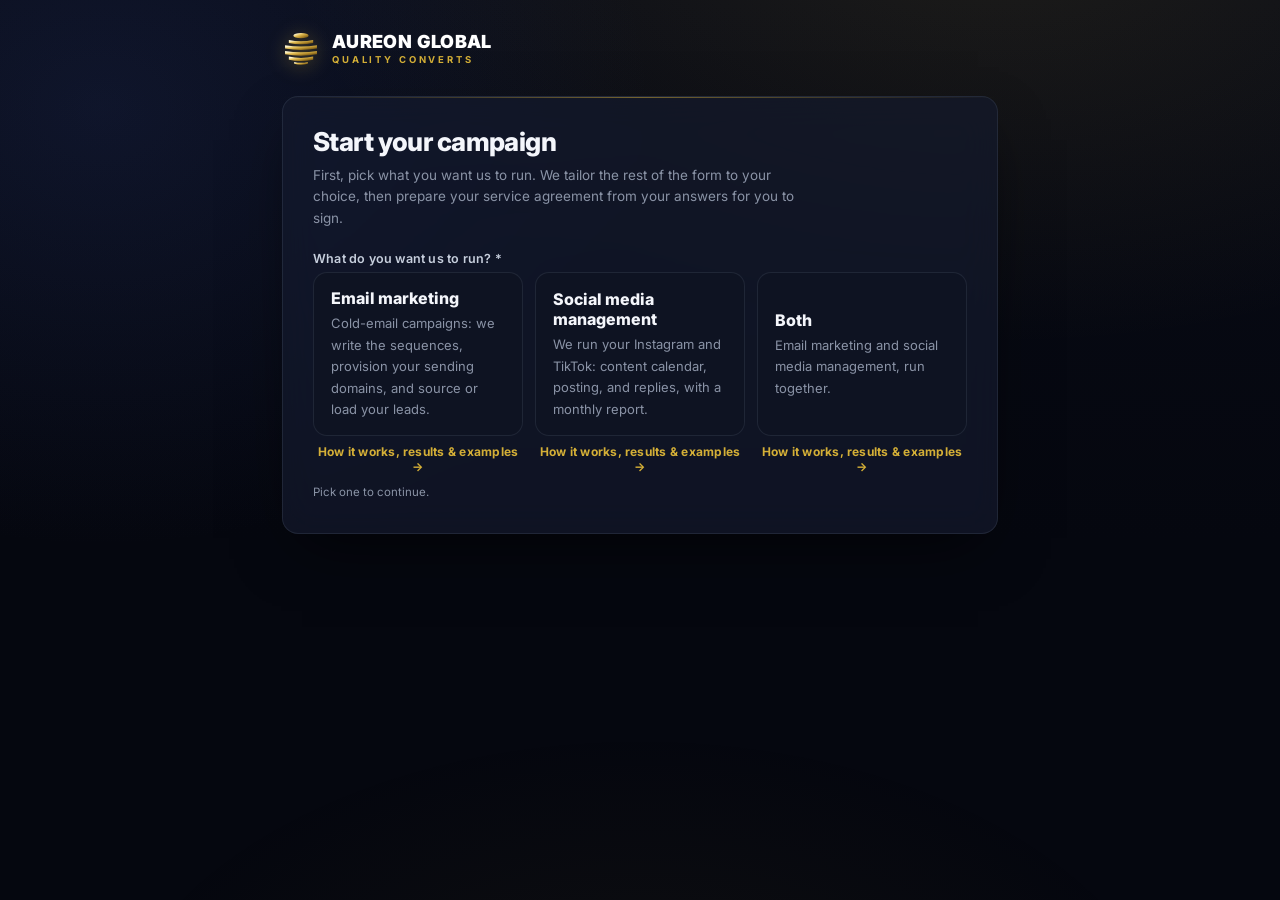
<file: index.html>
<!doctype html>
<html lang="en">
  <head>
    <meta charset="UTF-8" />
    <meta name="viewport" content="width=device-width, initial-scale=1.0" />
    <title>Aureon — Client Portal</title>
    <script type="module" crossorigin src="/assets/index-Cyd0LStG.js"></script>
    <link rel="stylesheet" crossorigin href="/assets/index-CuP2_Vt7.css">
  </head>
  <body>
    <div id="root"></div>
  </body>
</html>
</file>
<file: assets/index-CuP2_Vt7.css>
@import"https://fonts.googleapis.com/css2?family=Inter:wght@400;500;600;700;800;900&display=swap";:root{--bg: #05070f;--bg-2: #080b16;--card: rgba(20, 26, 44, .72);--card-solid: #0e1322;--field: rgba(8, 11, 22, .85);--rule: rgba(148, 163, 184, .13);--rule-strong: rgba(212, 175, 55, .28);--text: #f4f6fb;--text2: #c7cfdd;--muted: #8a93a6;--accent: #d4af37;--accent-2: #b8922c;--gold-grad: linear-gradient(135deg, #f3d97a 0%, #d4af37 42%, #b8922c 100%);--gold-soft: rgba(212, 175, 55, .14);--green: #34d399;--green-bg: rgba(16, 84, 56, .5);--red: #f87171;--red-bg: rgba(70, 22, 22, .6);--amber: #fbbf24;--shadow: 0 24px 60px -20px rgba(0, 0, 0, .7);--shadow-gold: 0 10px 40px -12px rgba(212, 175, 55, .35);--radius: 16px;--ease: cubic-bezier(.22, 1, .36, 1)}*{box-sizing:border-box}html{scroll-behavior:smooth}body{margin:0;color:var(--text);font-family:Inter,Segoe UI,system-ui,sans-serif;-webkit-font-smoothing:antialiased;text-rendering:optimizeLegibility;background:radial-gradient(1200px 700px at 78% -8%,rgba(212,175,55,.1),transparent 60%),radial-gradient(1000px 800px at 8% 12%,rgba(56,79,161,.16),transparent 55%),linear-gradient(180deg,var(--bg-2) 0%,var(--bg) 60%);background-attachment:fixed;min-height:100vh}body:before{content:"";position:fixed;top:0;right:0;bottom:0;left:0;z-index:0;pointer-events:none;background:radial-gradient(800px 500px at 50% 120%,rgba(212,175,55,.06),transparent 70%);animation:drift 18s ease-in-out infinite alternate}@keyframes drift{0%{transform:translateY(0)}to{transform:translateY(-24px)}}a{color:var(--accent);text-decoration:none;transition:color .2s var(--ease)}a:hover{color:#f3d97a}.wrap{position:relative;z-index:1;max-width:760px;margin:0 auto;padding:30px 22px 96px}.brand{display:flex;align-items:center;gap:12px}.brand .dot{width:11px;height:11px;border-radius:50%;background:var(--gold-grad);box-shadow:0 0 14px 2px #d4af3799;animation:pulse 2.6s ease-in-out infinite}@keyframes pulse{0%,to{box-shadow:0 0 10px 1px #d4af3773}50%{box-shadow:0 0 20px 4px #d4af37b3}}.brand h1{font-family:Inter,system-ui,sans-serif;font-size:18px;font-weight:800;margin:0;letter-spacing:-.01em;background:linear-gradient(90deg,#fff,#e8edf6);-webkit-background-clip:text;background-clip:text;-webkit-text-fill-color:transparent}.card{position:relative;background:var(--card);border:1px solid var(--rule);border-radius:var(--radius);padding:30px 30px 32px;margin-bottom:22px;backdrop-filter:blur(18px) saturate(140%);-webkit-backdrop-filter:blur(18px) saturate(140%);box-shadow:var(--shadow);animation:rise .6s var(--ease) both}.card:before{content:"";position:absolute;inset:0 0 auto 0;height:1px;background:linear-gradient(90deg,transparent,rgba(212,175,55,.5),transparent);border-radius:var(--radius) var(--radius) 0 0}@keyframes rise{0%{opacity:0;transform:translateY(16px) scale(.99)}to{opacity:1;transform:none}}h2{font-family:Inter,system-ui,sans-serif;font-size:26px;font-weight:800;line-height:1.14;margin:0 0 8px;letter-spacing:-.022em}h3{font-size:15px;font-weight:700;margin:0 0 6px;letter-spacing:.2px}.sub{color:var(--muted);font-size:13.5px;line-height:1.6;margin:0 0 22px;max-width:56ch}label{display:block;font-size:12.5px;color:var(--text2);margin:16px 0 6px;font-weight:600;letter-spacing:.2px}input,textarea,select{width:100%;background:var(--field);border:1px solid var(--rule);border-radius:11px;color:var(--text);padding:12px 14px;font-size:14px;font-family:inherit;transition:border-color .2s var(--ease),box-shadow .2s var(--ease),background .2s var(--ease)}input::placeholder,textarea::placeholder{color:#5d6577}input:focus,textarea:focus,select:focus{outline:none;border-color:var(--accent);box-shadow:0 0 0 4px var(--gold-soft);background:#080b16f2}textarea{min-height:84px;resize:vertical;line-height:1.55}select{-webkit-appearance:none;-moz-appearance:none;appearance:none;background-image:url("data:image/svg+xml,%3Csvg xmlns='http://www.w3.org/2000/svg' width='12' height='8' viewBox='0 0 12 8'%3E%3Cpath fill='%238a93a6' d='M6 8L0 0h12z'/%3E%3C/svg%3E");background-repeat:no-repeat;background-position:right 14px center;padding-right:36px}.hint{font-size:11.5px;color:var(--muted);margin-top:5px;line-height:1.5}.btn{position:relative;overflow:hidden;display:inline-flex;align-items:center;justify-content:center;background:#d4af37;color:#0a0a0a;border:0;border-radius:10px;padding:13px 26px;font-size:13.5px;font-weight:900;text-transform:uppercase;letter-spacing:.04em;text-align:center;cursor:pointer;margin-top:24px;box-shadow:0 0 15px #d4af374d;transition:transform .18s var(--ease),box-shadow .25s var(--ease),background .2s var(--ease)}.btn:hover:not(:disabled){background:#e8c84a}.btn:hover:not(:disabled){transform:translateY(-1px);box-shadow:0 0 22px #d4af3773}.btn:active:not(:disabled){transform:translateY(0)}.btn:after{content:"";position:absolute;top:0;left:-120%;width:60%;height:100%;background:linear-gradient(100deg,transparent,rgba(255,255,255,.5),transparent);transform:skew(-20deg)}.btn:hover:not(:disabled):after{animation:sweep .9s var(--ease)}@keyframes sweep{to{left:130%}}.btn:disabled{background:#1c2336;color:#59617a;cursor:not-allowed;box-shadow:none;transform:none;filter:none}.btn:disabled:after{display:none}.btn.secondary{background:transparent;color:var(--accent);border:1px solid rgba(212,175,55,.3);box-shadow:none}.btn.secondary:hover:not(:disabled){background:#d4af3714;color:#e8c84a;transform:translateY(-1px);box-shadow:none}.btn.secondary:after{display:none}.btn.ghost{background:transparent;color:var(--text2);border:1px solid var(--rule);box-shadow:none;text-transform:uppercase}.btn.ghost:hover:not(:disabled){color:#fff;border-color:var(--rule-strong);transform:translateY(-1px)}.btn.block{display:flex;width:100%}.row{display:grid;grid-template-columns:1fr 1fr;gap:16px}@media (max-width: 560px){.row{grid-template-columns:1fr}}.banner{display:flex;align-items:center;gap:10px;background:var(--red-bg);border:1px solid rgba(248,113,113,.4);color:#fecaca;padding:13px 16px;border-radius:12px;font-size:13px;margin-bottom:18px;animation:rise .4s var(--ease) both}.step{display:flex;align-items:flex-start;gap:14px;padding:16px 0;border-bottom:1px solid var(--rule);animation:slidein .5s var(--ease) both}.step:nth-child(2){animation-delay:.04s}.step:nth-child(3){animation-delay:.08s}.step:nth-child(4){animation-delay:.12s}.step:nth-child(5){animation-delay:.16s}.step:nth-child(6){animation-delay:.2s}.step:nth-child(7){animation-delay:.24s}.step:nth-child(8){animation-delay:.28s}@keyframes slidein{0%{opacity:0;transform:translate(-10px)}to{opacity:1;transform:none}}.step:last-child{border-bottom:0}.step .ico{width:26px;height:26px;border-radius:50%;flex:0 0 auto;display:grid;place-items:center;font-size:13px;font-weight:700;transition:all .3s var(--ease)}.step .ico.done{background:var(--green-bg);color:var(--green);box-shadow:0 0 0 1px #34d39966,0 0 16px -2px #34d39980}.step .ico.running{background:#fbbf2429;color:var(--amber);box-shadow:0 0 0 1px #fbbf2466;animation:spin-pulse 1.4s linear infinite}@keyframes spin-pulse{0%,to{opacity:1}50%{opacity:.5}}.step .ico.pending{background:#94a3b814;color:var(--muted);border:1px solid var(--rule)}.step .ico.error{background:var(--red-bg);color:var(--red);box-shadow:0 0 0 1px #f8717166}.step .ico.needs_input{background:var(--gold-soft);color:var(--accent);box-shadow:0 0 0 1px var(--rule-strong)}.step .body{flex:1}.step .body .name{font-weight:600;font-size:14.5px}.step .body .detail{color:var(--muted);font-size:12.5px;margin-top:3px;line-height:1.5}.metrics{display:grid;grid-template-columns:repeat(3,1fr);gap:14px}@media (max-width: 560px){.metrics{grid-template-columns:1fr 1fr}}.metric{position:relative;overflow:hidden;background:linear-gradient(160deg,#141a2cd9,#0b0f1cd9);border:1px solid var(--rule);border-radius:14px;padding:20px 16px;text-align:center;animation:rise .6s var(--ease) both;transition:transform .25s var(--ease),border-color .25s var(--ease)}.metric:hover{transform:translateY(-3px);border-color:var(--rule-strong)}.metric .big{font-family:Inter,system-ui,sans-serif;font-size:30px;font-weight:800;line-height:1;letter-spacing:-.02em;background:var(--gold-grad);-webkit-background-clip:text;background-clip:text;-webkit-text-fill-color:transparent}.metric .lbl{color:var(--muted);font-size:11.5px;margin-top:8px;letter-spacing:.4px;text-transform:uppercase}pre.records,.pre.records{background:var(--field);border:1px solid var(--rule);border-radius:12px;padding:14px;font-size:11.5px;overflow-x:auto;color:var(--text2);font-family:SF Mono,ui-monospace,monospace;line-height:1.6}.pill{display:inline-block;font-size:11px;padding:3px 10px;border-radius:99px;font-weight:700;letter-spacing:.3px;vertical-align:middle}.pill.live,.pill.active{background:var(--green-bg);color:var(--green)}.pill.pending,.pill.onboarding,.pill.provisioning,.pill.new{background:#94a3b81f;color:var(--muted)}.pill.error,.pill.paused{background:var(--red-bg);color:#fca5a5}hr{border:0;border-top:1px solid var(--rule);margin:22px 0}.spinner{width:28px;height:28px;border-radius:50%;border:2.5px solid var(--rule);border-top-color:var(--accent);animation:spin .8s linear infinite;margin:10px 0}@keyframes spin{to{transform:rotate(360deg)}}.eyebrow{font-size:11px;letter-spacing:2px;text-transform:uppercase;color:var(--accent-2);font-weight:700;margin:0 0 10px}.consent{display:flex;align-items:flex-start;gap:11px;margin:12px 0;font-size:13px;color:var(--text2);line-height:1.5}.consent input[type=checkbox]{width:17px;height:17px;margin-top:1px;accent-color:var(--accent);flex:0 0 auto;cursor:pointer}.consent a{font-weight:600}.info-icon{display:inline-grid;place-items:center;width:16px;height:16px;margin-left:5px;border-radius:50%;border:1px solid var(--rule-strong);background:var(--gold-soft);color:var(--accent);font-size:10px;font-weight:800;font-style:normal;cursor:help;vertical-align:middle;position:relative}.info-icon:focus{outline:2px solid var(--accent);outline-offset:1px}.info-icon .tip{position:absolute;bottom:145%;left:50%;transform:translate(-50%) translateY(4px);width:240px;background:#0c1120;color:var(--text2);border:1px solid var(--rule-strong);border-radius:10px;padding:10px 12px;font-size:11.5px;font-weight:400;line-height:1.5;text-align:left;box-shadow:var(--shadow);opacity:0;pointer-events:none;transition:opacity .18s var(--ease),transform .18s var(--ease);z-index:20;letter-spacing:0}.info-icon .tip:after{content:"";position:absolute;top:100%;left:50%;transform:translate(-50%);border:6px solid transparent;border-top-color:#0c1120}.info-icon:hover .tip,.info-icon:focus .tip{opacity:1;transform:translate(-50%) translateY(0);pointer-events:auto}.doc-viewer{position:relative;width:100%;height:660px;border-radius:14px;overflow:hidden;background:#fff;border:1px solid var(--rule-strong);box-shadow:inset 0 0 0 1px #ffffff0f,0 20px 50px -24px #000000b3;margin:14px 0 6px}.doc-viewer iframe{width:100%;height:1500px;border:0}.doc-viewer:after{content:"Scroll to read the full agreement";position:absolute;bottom:0;left:0;right:0;padding:8px;text-align:center;font-size:11px;color:var(--muted);background:linear-gradient(transparent,#05070fd9);pointer-events:none}.tbl{width:100%;border-collapse:collapse;font-size:13px}.tbl th{text-align:left;color:var(--muted);font-weight:600;font-size:11px;text-transform:uppercase;letter-spacing:.4px;padding:8px 10px 8px 0;border-bottom:1px solid var(--rule)}.tbl td{padding:11px 10px 11px 0;border-bottom:1px solid var(--rule);color:var(--text2);vertical-align:middle}.tbl tr:last-child td{border-bottom:0}.tbl .num{text-align:right;font-variant-numeric:tabular-nums;color:var(--text)}.pill.paid,.pill.won,.pill.booked{background:var(--green-bg);color:var(--green)}.pill.sent,.pill.pipeline,.pill.replied{background:#d4af371f;color:var(--accent)}.pill.overdue,.pill.lost{background:var(--red-bg);color:#fca5a5}.kpi-row{display:flex;gap:20px;flex-wrap:wrap;margin:4px 0 16px}.kpi{flex:1;min-width:110px}.kpi .v{font-size:22px;font-weight:800;letter-spacing:-.02em}.kpi .v.gold{background:var(--gold-grad);-webkit-background-clip:text;background-clip:text;-webkit-text-fill-color:transparent}.kpi .k{font-size:11px;color:var(--muted);text-transform:uppercase;letter-spacing:.4px;margin-top:2px}.bar-track{height:7px;border-radius:99px;background:var(--field);overflow:hidden;margin-top:6px}.bar-fill{height:100%;border-radius:99px;background:var(--gold-grad);transition:width .6s var(--ease)}.qr-box{background:#fff;padding:16px;border-radius:14px;line-height:0;width:216px;height:216px;box-shadow:0 10px 30px -10px #00000080}.qr-box svg,.qr-box img{width:100%;height:100%;display:block}.tabs{display:flex;gap:6px;flex-wrap:wrap;margin:2px 0 20px;padding:5px;border-radius:14px;background:var(--field);border:1px solid var(--rule)}.tab{flex:1;min-width:88px;text-align:center;padding:9px 12px;border-radius:10px;font-size:12.5px;font-weight:700;letter-spacing:.02em;color:var(--muted);background:transparent;border:0;cursor:pointer;transition:all .2s var(--ease)}.tab:hover{color:var(--text2)}.tab.active{background:var(--gold-grad);color:#0a0a0a;box-shadow:0 4px 16px -6px #d4af3780}.tab .badge{display:inline-block;margin-left:6px;padding:0 6px;border-radius:99px;font-size:10px;background:#0000002e}.tab.active .badge{background:#00000038}.search{position:relative;margin:0 0 14px}.search input{padding-left:34px}.search:before{content:"⌕";position:absolute;left:12px;top:50%;transform:translateY(-50%);color:var(--muted);font-size:16px;pointer-events:none}.empty{text-align:center;color:var(--muted);padding:30px 10px;font-size:13px}@media (prefers-reduced-motion: reduce){*,*:before,*:after{animation-duration:.01ms!important;animation-iteration-count:1!important;transition-duration:.01ms!important}}.svc-pick{display:flex;gap:12px;flex-wrap:wrap;margin:6px 0 4px}.svc-card-wrap{flex:1;min-width:190px;display:flex;flex-direction:column;gap:8px}.svc-card{width:100%;flex:1;text-align:left;padding:15px 17px;border-radius:14px;background:var(--card-solid);border:1px solid var(--rule);color:var(--text);cursor:pointer;font:inherit;transition:transform .2s var(--ease),border-color .2s var(--ease),box-shadow .2s var(--ease)}.svc-card:hover{transform:translateY(-3px);border-color:var(--rule-strong)}.svc-card.sel{border:2px solid var(--accent);background:var(--gold-soft);box-shadow:var(--shadow-gold)}.svc-card b{display:block;margin-bottom:4px;font-weight:800}.svc-card .desc{font-size:13px;color:var(--muted);line-height:1.5}.svc-card-wrap .learn{font-size:12px;font-weight:700;color:var(--accent);text-decoration:none;letter-spacing:.02em;text-align:center}.svc-card-wrap .learn:hover{text-decoration:underline}.svc-platforms{display:flex;flex-wrap:wrap;gap:8px;margin-bottom:4px}.svc-pill{padding:7px 14px;border-radius:99px;cursor:pointer;font-size:13px;font-weight:600;background:var(--field);border:1px solid var(--rule);color:var(--text2);transition:all .18s var(--ease)}.svc-pill:hover{border-color:var(--rule-strong);color:var(--text)}.svc-pill.on{background:var(--gold-soft);border:1px solid var(--accent);color:var(--accent);font-weight:700}.learn-sec{margin-top:22px}.learn-sec h3{margin:0 0 8px;font-size:15px;font-weight:800;color:var(--text)}.learn-steps{margin:0;padding-left:18px;color:var(--text2);font-size:13.5px;line-height:1.7}.learn-ex{background:var(--gold-soft);border:1px solid var(--rule-strong);border-radius:12px;padding:13px 15px;color:var(--text2);font-size:13px;line-height:1.6}.learn-ex b{color:var(--text)}.learn-result{display:flex;gap:12px;flex-wrap:wrap;margin:4px 0 2px}.learn-result .chip{background:var(--field);border:1px solid var(--rule);border-radius:10px;padding:10px 13px;font-size:13px;color:var(--text2);flex:1;min-width:150px}.learn-result .chip b{display:block;color:var(--accent);font-size:13.5px;margin-bottom:2px}
</file>
